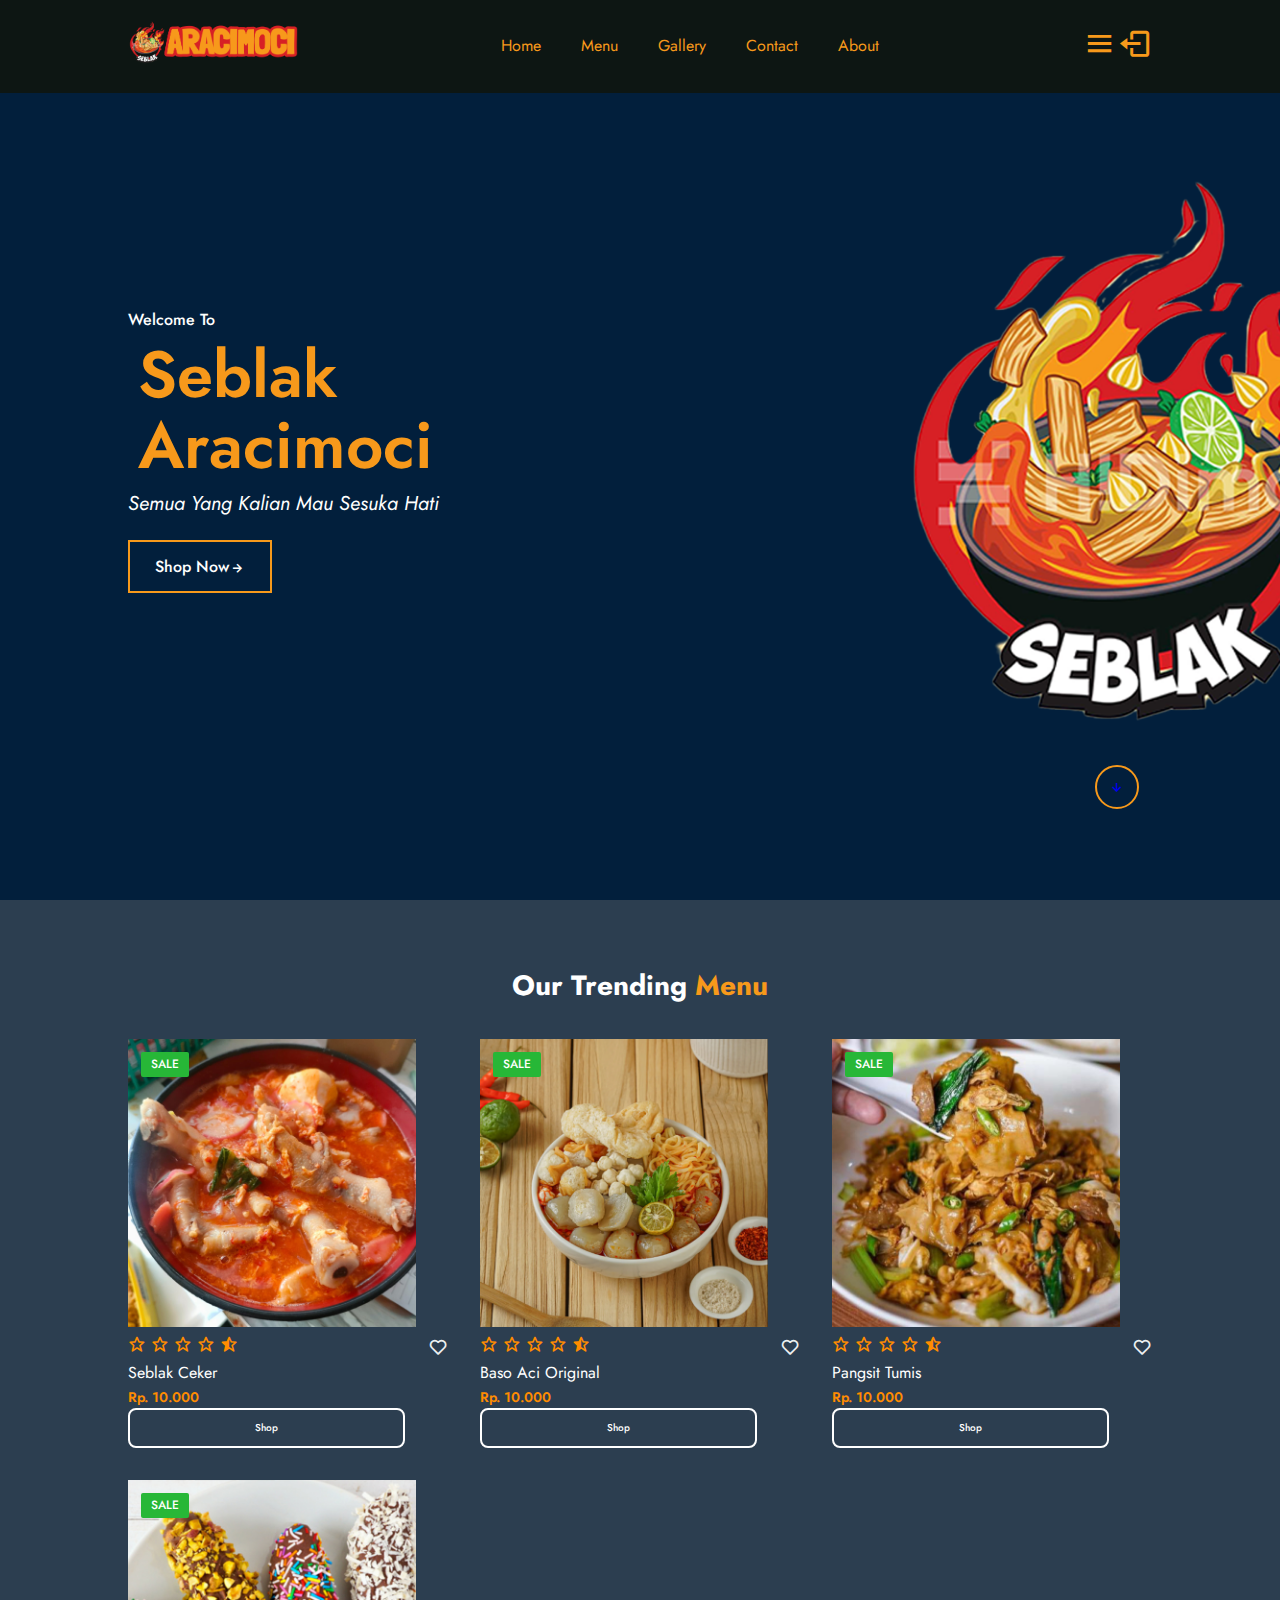
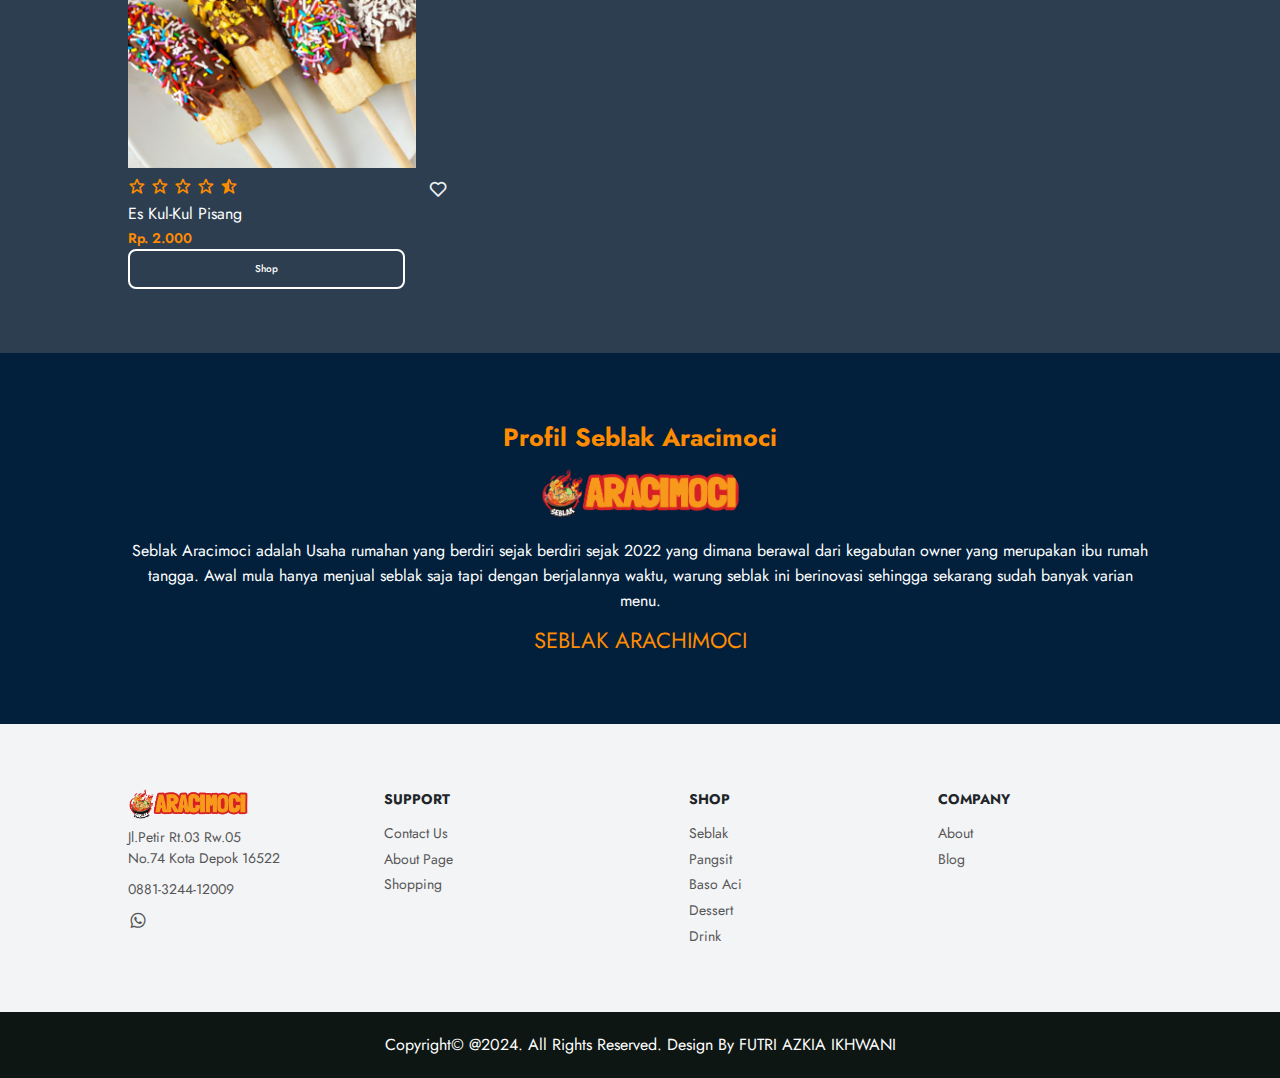
<file: index.html>
<!DOCTYPE html>
<html lang="en">
<head>
	<meta charset="utf-8">
	<meta http-equiv="X-UA-Compatible" content="IE=edge">
	<meta name="viewport" content="width=device-width, initial-scale=1.0">
	<title>Seblak Aracimoci</title>
  
	<link rel="stylesheet" href="style.css">

	<link rel="preconnect" href="https://fonts.googleapis.com">
	<link rel="preconnect" href="https://fonts.gstatic.com" crossorigin>
	<link href="https://fonts.googleapis.com/css2?family=Jost:wght@100;200;300;400;500;600;700&display=swap" rel="stylesheet">

	<link rel="stylesheet" href="https://cdnjs.cloudflare.com/ajax/libs/font-awesome/6.4.2/css/all.min.css" integrity="sha512-z3gLpd7yknf1YoNbCzqRKc4qyor8gaKU1qmn+CShxbuBusANI9QpRohGBreCFkKxLhei6S9CQXFEbbKuqLg0DA==" crossorigin="anonymous" referrerpolicy="no-referrer" />

	<link rel="stylesheet"
		href="https://unpkg.com/boxicons@latest/css/boxicons.min.css">
</head>
<body>

	<header>
		<a href="#" class="logo"><img src="image/LOGO-SEBLAK-1.png" alt=""></a>

		<ul class="navmenu">
      <li><a href="#">Home</a></li>
      <li><a href="produk.html">Menu</a></li>
      <li><a href="gallery.html">gallery</a></li>
      <li><a href="kontak.html">Contact</a></li>
      <li><a href="about.html">About</a></li>
    </ul>

		<ul>
		<div class="nav-icon">
		<li><div class="bx bx-menu" id="menu-icon"></div></li>
		<li><a href="login.html" class="bx bx-log-out" id="menu-icon"></a></li>
		</div>
		</ul>
	</header>

	<section class="main-home">
		<div class="main-text">
			<h5>Welcome to</h5>
			<h1>Seblak<br> Aracimoci</h1>
			<p>Semua Yang Kalian Mau Sesuka Hati</p>

			<a href="produk.html" class="main-btn"> Shop Now<i class='bx bx-right-arrow-alt' ></i></a>
		</div>

		<div class="down-arrow">
			<a href="#trending" class="down"><i class='bx bx-down-arrow-alt' ></i></a>
		</div>
	</section>

	<!--tranding-products-section-->
	<section class="tranding-product" id="trending">
		<div class="center-text">
			<h2>Our Trending <span>Menu</span></h2>
		</div>

		<div class="products">
      <div class="row">
        <img src="image/seblak ceker.jpg" alt="">
        <div class="product-text">
          <h5>Sale</h5>
        </div>
        <div class="heart-icon">
          <i class='bx bx-heart' ></i>
        </div>
        <div class="ratting">
          <i class='bx bx-star' ></i>
          <i class='bx bx-star' ></i>
          <i class='bx bx-star' ></i>
          <i class='bx bx-star' ></i>
          <i class='bx bxs-star-half' ></i>
        </div>
        <div class="price">
          <h4>Seblak Ceker</h4>
          <p>Rp. 10.000</p>
          <a href="https://wa.me/6281324412009/?text=SAYA MAU PESAN" class="main-btnnn"> Shop </a>
        </div>
      </div>

    <div class="products">
      <div class="row">
        <img src="image/Bakso Aci Original.png" alt="">
        <div class="product-text">
          <h5>Sale</h5>
        </div>
        <div class="heart-icon">
          <i class='bx bx-heart' ></i>
        </div>
        <div class="ratting">
          <i class='bx bx-star' ></i>
          <i class='bx bx-star' ></i>
          <i class='bx bx-star' ></i>
          <i class='bx bx-star' ></i>
          <i class='bx bxs-star-half' ></i>
        </div>

        <div class="price">
          <h4>Baso Aci Original</h4>
          <p>Rp. 10.000</p>
          <a href="https://wa.me/6281324412009/?text=SAYA MAU PESAN" class="main-btnnn"> Shop </a>
        </div>
      </div>
    </div>

    <div class="products">
      <div class="row">
        <img src="image/pangsit tumis.jpg" alt=" ">
        <div class="product-text">
          <h5>Sale</h5>
        </div>
        <div class="heart-icon">
          <i class='bx bx-heart' ></i>
        </div>
        <div class="ratting">
          <i class='bx bx-star' ></i>
          <i class='bx bx-star' ></i>
          <i class='bx bx-star' ></i>
          <i class='bx bx-star' ></i>
          <i class='bx bxs-star-half' ></i>
        </div>

        <div class="price">
          <h4>Pangsit Tumis</h4>
          <p>Rp. 10.000</p>
          <a href="https://wa.me/6281324412009/?text=SAYA MAU PESAN" class="main-btnnn"> Shop </a>
        </div>
      </div>
    </div>

    <div class="products">
      <div class="row">
        <img src="image/es kul-kul pisang.jpg" alt="">
        <div class="product-text">
          <h5>Sale</h5>
        </div>
        <div class="heart-icon">
          <i class='bx bx-heart' ></i>
        </div>
        <div class="ratting">
          <i class='bx bx-star' ></i>
          <i class='bx bx-star' ></i>
          <i class='bx bx-star' ></i>
          <i class='bx bx-star' ></i>
          <i class='bx bxs-star-half' ></i>
        </div>
        <div class="price">
          <h4>es kul-kul Pisang</h4>
          <p>Rp. 2.000</p>
          <a href="https://wa.me/6281324412009/?text=SAYA MAU PESAN" class="main-btnnn"> Shop </a>
        </div>
      </div>


	</section>

	<section class="client-reviews">
		<div class="reviews">
			<h3>Profil Seblak Aracimoci</h3>
			<img src="image/LOGO-SEBLAK-1.png" alt="">
			<p>Seblak Aracimoci adalah Usaha rumahan yang berdiri sejak berdiri sejak 2022 yang dimana berawal dari kegabutan owner yang merupakan 
        ibu rumah tangga. Awal mula hanya menjual seblak saja tapi dengan berjalannya waktu, warung seblak ini berinovasi sehingga sekarang 
        sudah banyak varian menu.</p>
			<h2>SEBLAK ARACHIMOCI</h2>
		</div>
	</section>

	<section class="contact">
		<div class="update-carts">
			<div class="first-info">
				<img src="image/LOGO-SEBLAK-1.png" alt="">

				<p>Jl.Petir Rt.03 Rw.05 <br>No.74 Kota Depok 16522</p>
				<p>0881-3244-12009</p>

				<div class="social-icon">
					<a href="https://wa.me/6281324412009/?text=SAYA MAU PESAN"><i class='bx bxl-whatsapp'></i></a>
				</div>
			</div>

			<div class="col-md-3">
				<h4>Support</h4>
				<a href="kontak.html">Contact us</a>
				<a href="about.html">About page</a>
				<a href="produk.html">Shopping</a>
			</div>

      <div class="col-md-3">
        <h4>Shop</h4>
            <a href="produk.html#seblak">Seblak</a>
          <a href="produk.html#pangsit">Pangsit</a>
          <a href="produk.html#baso">Baso Aci</a><br>
          <a href="produk.html#dessert">Dessert</a>
          <a href="produk.html#drink">Drink</a>
      </div>

			<div class="col-md-3">
				<h4>Company</h4>
				<a href="about.html">About</a><br>
				<a href="#">Blog</a>
			</div>
		</div>
	</section>
	<div class="end-text">
		<p>Copyright&copy; @2024. All Rights Reserved. Design By FUTRI AZKIA IKHWANI</p>
	</div>
	<script src="java.js"></script>
</body>
</html>
</file>
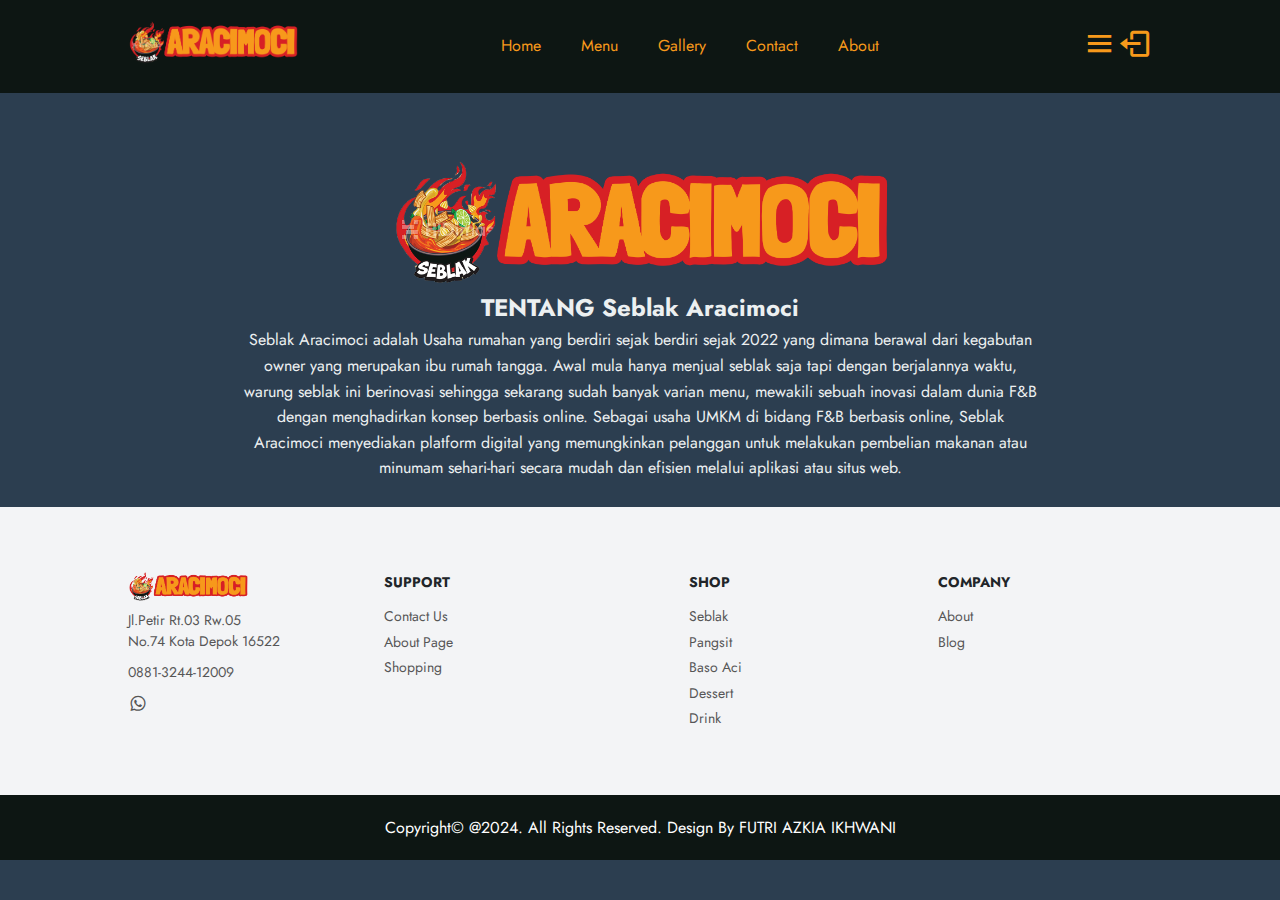
<file: about.html>
<!DOCTYPE html>
<html lang="en">
<head>
  <meta charset="utf-8">
  <meta http-equiv="X-UA-Compatible" content="IE=edge">
  <meta name="viewport" content="width=device-width, initial-scale=1.0">
  <title>Seblak Aracimoci</title>
  <link rel="stylesheet" href="style.css">

  <link rel="preconnect" href="https://fonts.googleapis.com">
  <link rel="preconnect" href="https://fonts.gstatic.com" crossorigin>
  <link href="https://fonts.googleapis.com/css2?family=Jost:wght@100;200;300;400;500;600;700&display=swap" rel="stylesheet">

  <link rel="stylesheet" href="https://cdnjs.cloudflare.com/ajax/libs/font-awesome/6.4.2/css/all.min.css" integrity="sha512-z3gLpd7yknf1YoNbCzqRKc4qyor8gaKU1qmn+CShxbuBusANI9QpRohGBreCFkKxLhei6S9CQXFEbbKuqLg0DA==" crossorigin="anonymous" referrerpolicy="no-referrer" />

  <link rel="stylesheet"
    href="https://unpkg.com/boxicons@latest/css/boxicons.min.css">
</head>
<body>

  <header>
    <a href="#" class="logo"><img src="image/LOGO-SEBLAK-1.png" alt=""></a>

    <ul class="navmenu">
      <li><a href="index.html">Home</a></li>
      <li><a href="produk.html">Menu</a></li>
      <li><a href="gallery.html">gallery</a></li>
      <li><a href="kontak.html">Contact</a></li>
      <li><a href="about.html">About</a></li>
    </ul>
    
    <ul>
      <div class="nav-icon">
        <li><div class="bx bx-menu" id="menu-icon"></div></li>
        <li><a href="login.html" class="bx bx-log-out" id="menu-icon"></a></li>
      </div>
    </ul>

  </header>
  <br><br><br>
  <div class="cms-row">
    <div class="cms-full mbxl" style="margin-top: 40px; text-align: center;">
        <img src="image/LOGO-SEBLAK-1.png" alt="" width="500px" align ="center">
    </div>
  </div>
  
  <div mbxl style="text-align: center; width: 800px; margin: auto;">
    <h2>TENTANG Seblak Aracimoci</h2>
    <p>
      Seblak Aracimoci adalah Usaha rumahan yang berdiri sejak berdiri sejak 2022 yang dimana berawal dari kegabutan owner yang merupakan
      ibu rumah tangga. Awal mula hanya menjual seblak saja tapi dengan berjalannya waktu, warung seblak ini berinovasi sehingga sekarang 
      sudah banyak varian menu, mewakili sebuah inovasi dalam dunia F&B dengan menghadirkan konsep berbasis online. Sebagai usaha UMKM di bidang
      F&B berbasis online, Seblak Aracimoci menyediakan platform digital yang memungkinkan pelanggan untuk melakukan pembelian makanan atau minumam
      sehari-hari secara mudah dan efisien melalui aplikasi atau situs web.
    </p>
    <br>
  </div>
<section class="contact">
    <div class="update-carts">
      <div class="first-info">
        <img src="image/LOGO-SEBLAK-1.png" alt="">

        <p>Jl.Petir Rt.03 Rw.05 <br>No.74 Kota Depok 16522</p>
				<p>0881-3244-12009</p>

        <div class="social-icon">
          <a href="https://wa.me/6281324412009/?text=SAYA MAU PESAN"><i class='bx bxl-whatsapp'></i></a>
        </div>
      </div>

      <div class="col-md-3">
        <h4>Support</h4>
        <a href="kontak.html">Contact us</a>
        <a href="about.html">About page</a>
        <a href="produk.html">Shopping</a>
      </div>

      <div class="col-md-3">
        <h4>Shop</h4>
            <a href="produk.html#seblak">Seblak</a>
          <a href="produk.html#pangsit">Pangsit</a>
          <a href="produk.html#baso">Baso Aci</a><br>
          <a href="produk.html#dessert">Dessert</a>
          <a href="produk.html#drink">Drink</a>
      </div>

      <div class="col-md-3">
        <h4>Company</h4>
        <a href="about.html">About</a><br>
        <a href="#">Blog</a>
      </div>
    </div>
  </section>
<div class="end-text">
    <p>Copyright&copy; @2024. All Rights Reserved. Design By FUTRI AZKIA IKHWANI</p>
</div>
<script src="java.js"></script>
</body>
</html>
</file>
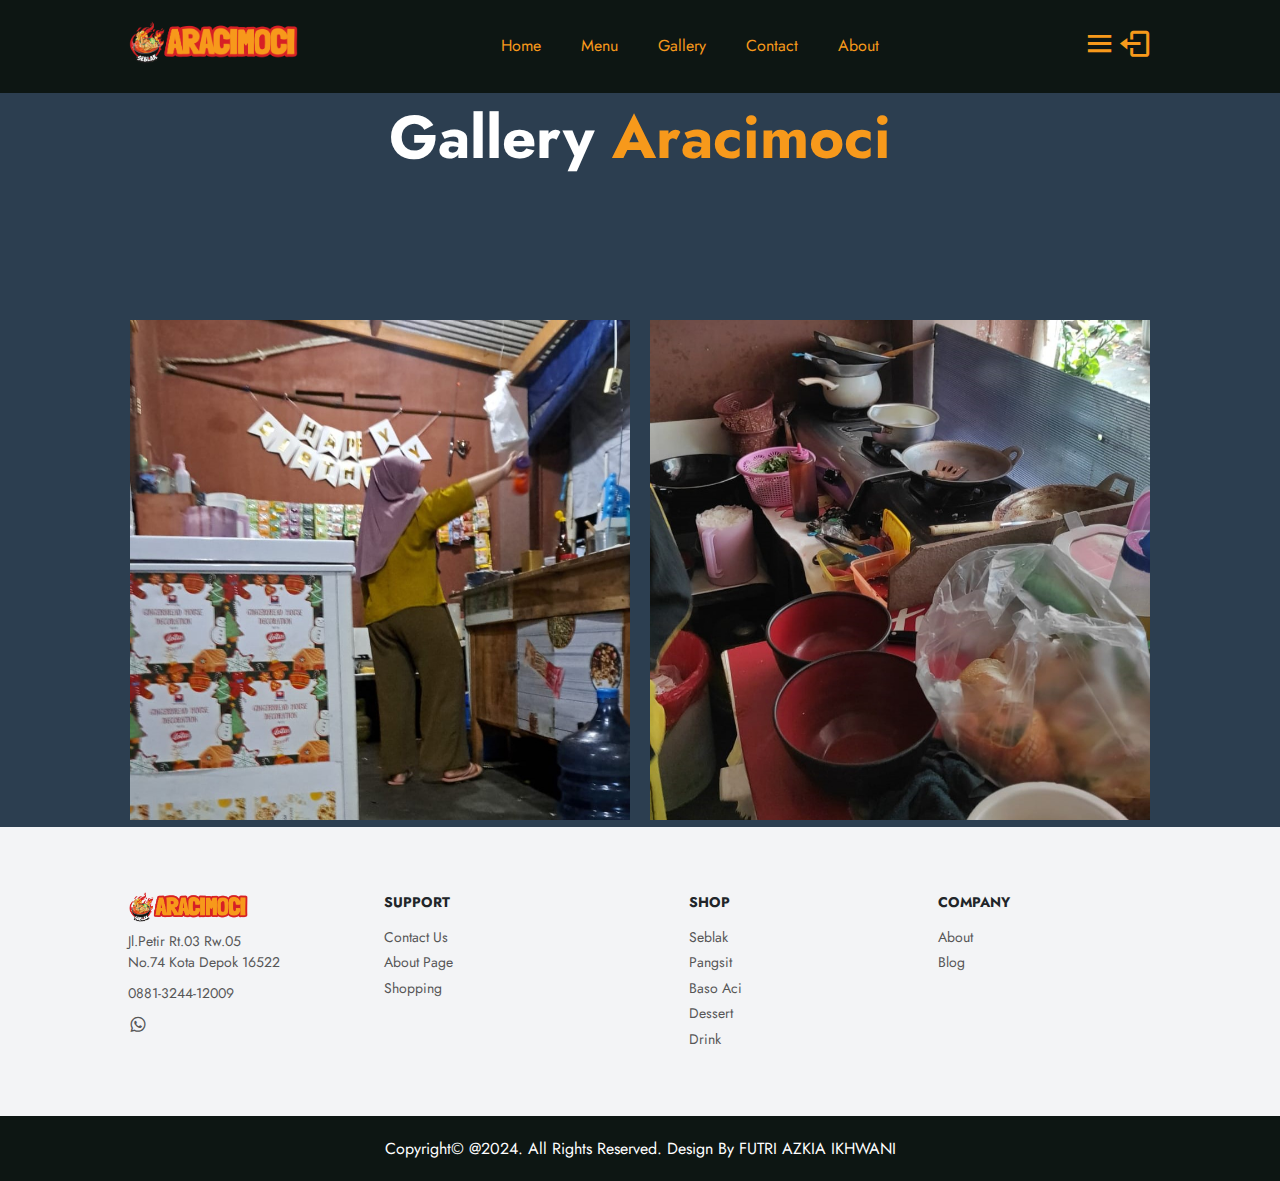
<file: gallery.html>
<!DOCTYPE html>
<html lang="en">
<head>
  <meta charset="utf-8">
  <meta http-equiv="X-UA-Compatible" content="IE=edge">
  <meta name="viewport" content="width=device-width, initial-scale=1.0">
  <title>Seblak Aracimoci</title>
  <link rel="stylesheet" href="style.css">

  <link rel="preconnect" href="https://fonts.googleapis.com">
  <link rel="preconnect" href="https://fonts.gstatic.com" crossorigin>
  <link href="https://fonts.googleapis.com/css2?family=Jost:wght@100;200;300;400;500;600;700&display=swap" rel="stylesheet">

  <link rel="stylesheet" href="https://cdnjs.cloudflare.com/ajax/libs/font-awesome/6.4.2/css/all.min.css" integrity="sha512-z3gLpd7yknf1YoNbCzqRKc4qyor8gaKU1qmn+CShxbuBusANI9QpRohGBreCFkKxLhei6S9CQXFEbbKuqLg0DA==" crossorigin="anonymous" referrerpolicy="no-referrer" />

  <link rel="stylesheet"
    href="https://unpkg.com/boxicons@latest/css/boxicons.min.css">
</head>
<body>

  <header>
    <a href="#" class="logo"><img src="image/LOGO-SEBLAK-1.png" alt=""></a>

    <ul class="navmenu">
      <li><a href="index.html">Home</a></li>
      <li><a href="produk.html">Menu</a></li>
      <li><a href="gallery.html">gallery</a></li>
      <li><a href="kontak.html">Contact</a></li>
      <li><a href="about.html">About</a></li>
    </ul>
    
    <ul>
      <div class="nav-icon">
        <li><div class="bx bx-menu" id="menu-icon"></div></li>
        <li><a href="login.html" class="bx bx-log-out" id="menu-icon"></a></li>
      </div>
    </ul>

  </header>
  <section class="tranding-product" id="seblak">
    <div class="center-text">
      <br>
      <h1>Gallery <span>Aracimoci</span></h1>
    </div>
  </section>
  <div class="cms-row" style="display: flex; justify-content: center; gap: 20px; margin-top: 40px;">
    <div>
      <img src="image/galery1.jpg" alt="Gallery 1" width="500px">
    </div>
    <div>
      <img src="image/galery2.jpg" alt="Gallery 2" width="500px">
    </div>
  </div>  

<section class="contact">
    <div class="update-carts">
      <div class="first-info">
        <img src="image/LOGO-SEBLAK-1.png" alt="">

        <p>Jl.Petir Rt.03 Rw.05 <br>No.74 Kota Depok 16522</p>
				<p>0881-3244-12009</p>

        <div class="social-icon">
          <a href="https://wa.me/6281324412009/?text=SAYA MAU PESAN"><i class='bx bxl-whatsapp'></i></a>
        </div>
      </div>

      <div class="col-md-3">
        <h4>Support</h4>
        <a href="kontak.html">Contact us</a>
        <a href="about.html">About page</a>
        <a href="produk.html">Shopping</a>
      </div>

      <div class="col-md-3">
        <h4>Shop</h4>
            <a href="produk.html#seblak">Seblak</a>
          <a href="produk.html#pangsit">Pangsit</a>
          <a href="produk.html#baso">Baso Aci</a><br>
          <a href="produk.html#dessert">Dessert</a>
          <a href="produk.html#drink">Drink</a>
      </div>

      <div class="col-md-3">
        <h4>Company</h4>
        <a href="about.html">About</a><br>
        <a href="#">Blog</a>
      </div>
    </div>
  </section>
<div class="end-text">
    <p>Copyright&copy; @2024. All Rights Reserved. Design By FUTRI AZKIA IKHWANI</p>
</div>
<script src="java.js"></script>
</body>
</html>
</file>
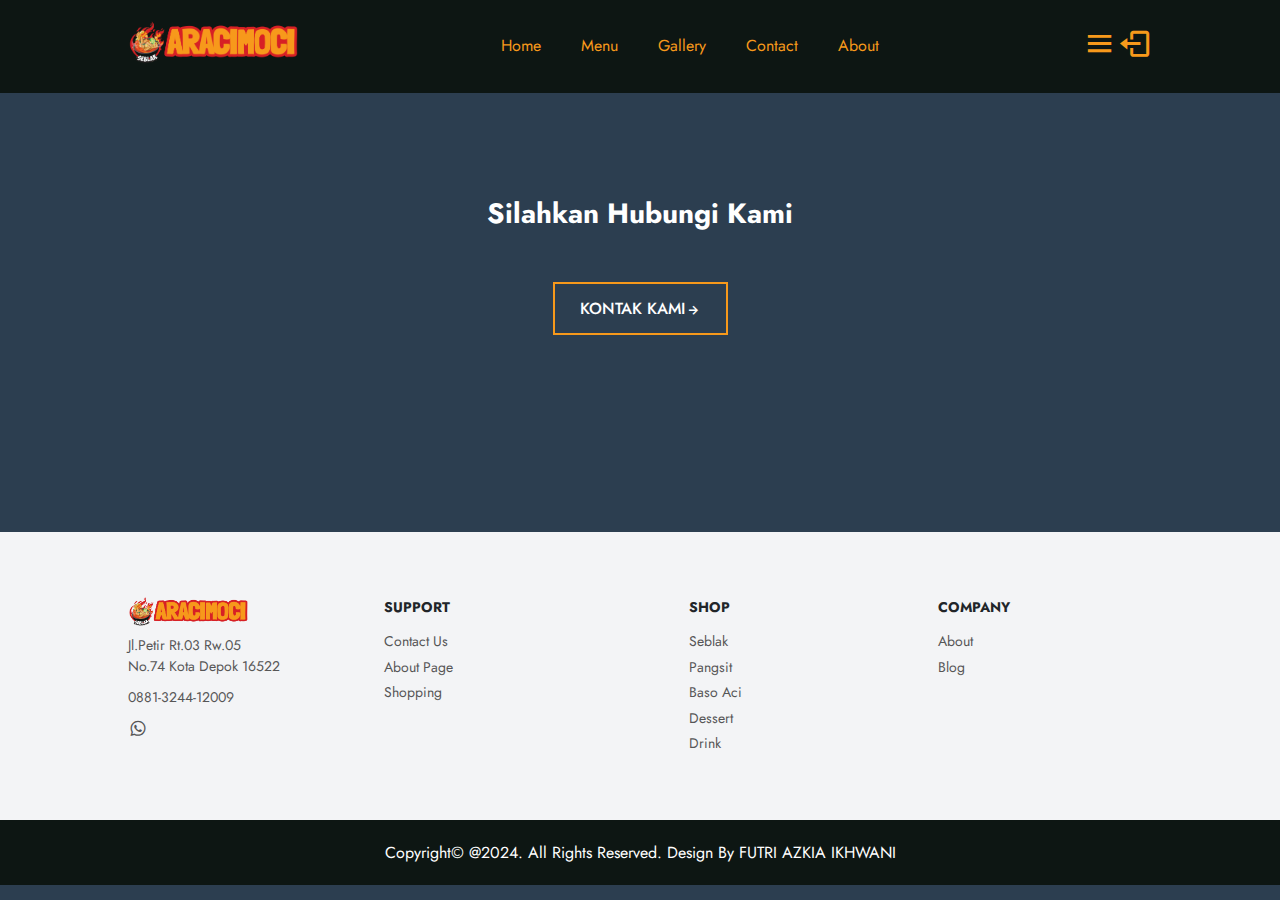
<file: kontak.html>
<!DOCTYPE html>
<html lang="en">
<head>
  <meta charset="utf-8">
  <meta http-equiv="X-UA-Compatible" content="IE=edge">
  <meta name="viewport" content="width=device-width, initial-scale=1.0">
  <title>Seblak Aracimoci</title>
  <link rel="stylesheet" href="style.css">

  <link rel="preconnect" href="https://fonts.googleapis.com">
  <link rel="preconnect" href="https://fonts.gstatic.com" crossorigin>
  <link href="https://fonts.googleapis.com/css2?family=Jost:wght@100;200;300;400;500;600;700&display=swap" rel="stylesheet">

  <link rel="stylesheet" href="https://cdnjs.cloudflare.com/ajax/libs/font-awesome/6.4.2/css/all.min.css" integrity="sha512-z3gLpd7yknf1YoNbCzqRKc4qyor8gaKU1qmn+CShxbuBusANI9QpRohGBreCFkKxLhei6S9CQXFEbbKuqLg0DA==" crossorigin="anonymous" referrerpolicy="no-referrer" />

  <link rel="stylesheet"
    href="https://unpkg.com/boxicons@latest/css/boxicons.min.css">
</head>
<body>

  <header>
    <a href="#" class="logo"><img src="image/LOGO-SEBLAK-1.png" alt=""></a>

    <ul class="navmenu">
      <li><a href="index.html">Home</a></li>
      <li><a href="produk.html">Menu</a></li>
      <li><a href="gallery.html">gallery</a></li>
      <li><a href="kontak.html">Contact</a></li>
      <li><a href="about.html">About</a></li>
    </ul>

    <ul>
      <div class="nav-icon">
        <li><div class="bx bx-menu" id="menu-icon"></div></li>
        <li><a href="login.html" class="bx bx-log-out" id="menu-icon"></a></li>
      </div>
    </ul>

  </header>
  <section class="tranding-product" id="trending">
    <div class="center-text">
      <br><br><br><br><br>
      <h2>Silahkan Hubungi Kami <br><br><a href="https://wa.me/6281324412009/?text=SAYA MAU PESAN" class="main-btn" style="text-align: justify;"> KONTAK KAMI<i class='bx bx-right-arrow-alt' ></i></a></h2>
    </div>
  </section>
  <br><br><br><br>
<section class="contact">
    <div class="update-carts">
      <div class="first-info">
        <img src="image/LOGO-SEBLAK-1.png" alt="">

        <p>Jl.Petir Rt.03 Rw.05 <br>No.74 Kota Depok 16522</p>
				<p>0881-3244-12009</p>

        <div class="social-icon">
          <a href="https://wa.me/6281324412009/?text=SAYA MAU PESAN"><i class='bx bxl-whatsapp'></i></a>
        </div>
      </div>

      <div class="col-md-3">
        <h4>Support</h4>
        <a href="kontak.html">Contact us</a>
        <a href="about.html">About page</a>
        <a href="produk.html">Shopping</a>
      </div>

      <div class="col-md-3">
        <h4>Shop</h4>
            <a href="produk.html#seblak">Seblak</a>
          <a href="produk.html#pangsit">Pangsit</a>
          <a href="produk.html#baso">Baso Aci</a><br>
          <a href="produk.html#dessert">Dessert</a>
          <a href="produk.html#drink">Drink</a>
      </div>

      <div class="col-md-3">
        <h4>Company</h4>
        <a href="about.html">About</a><br>
        <a href="#">Blog</a>
      </div>
    </div>
  </section>
  <div class="end-text">
    <p>Copyright&copy; @2024. All Rights Reserved. Design By FUTRI AZKIA IKHWANI</p>
  </div>
  <script src="java.js"></script>
</body>
</html>
</file>
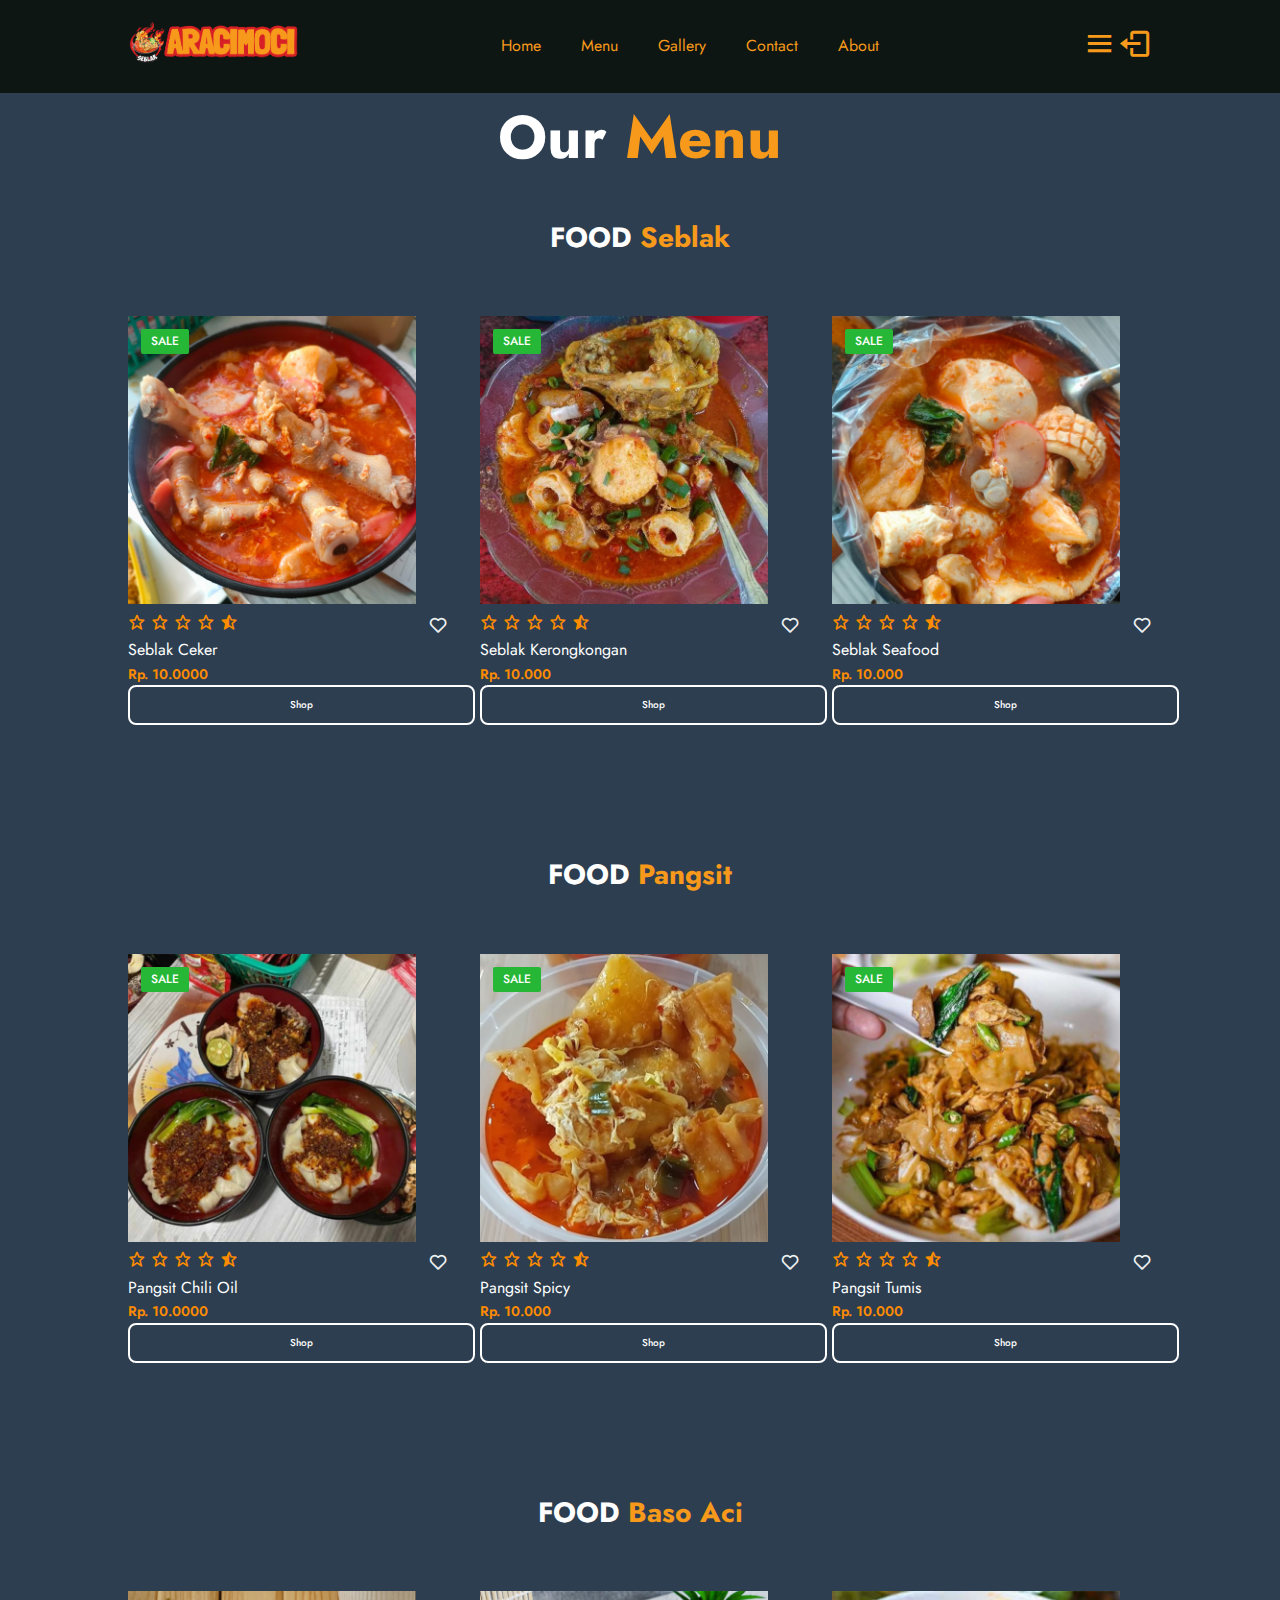
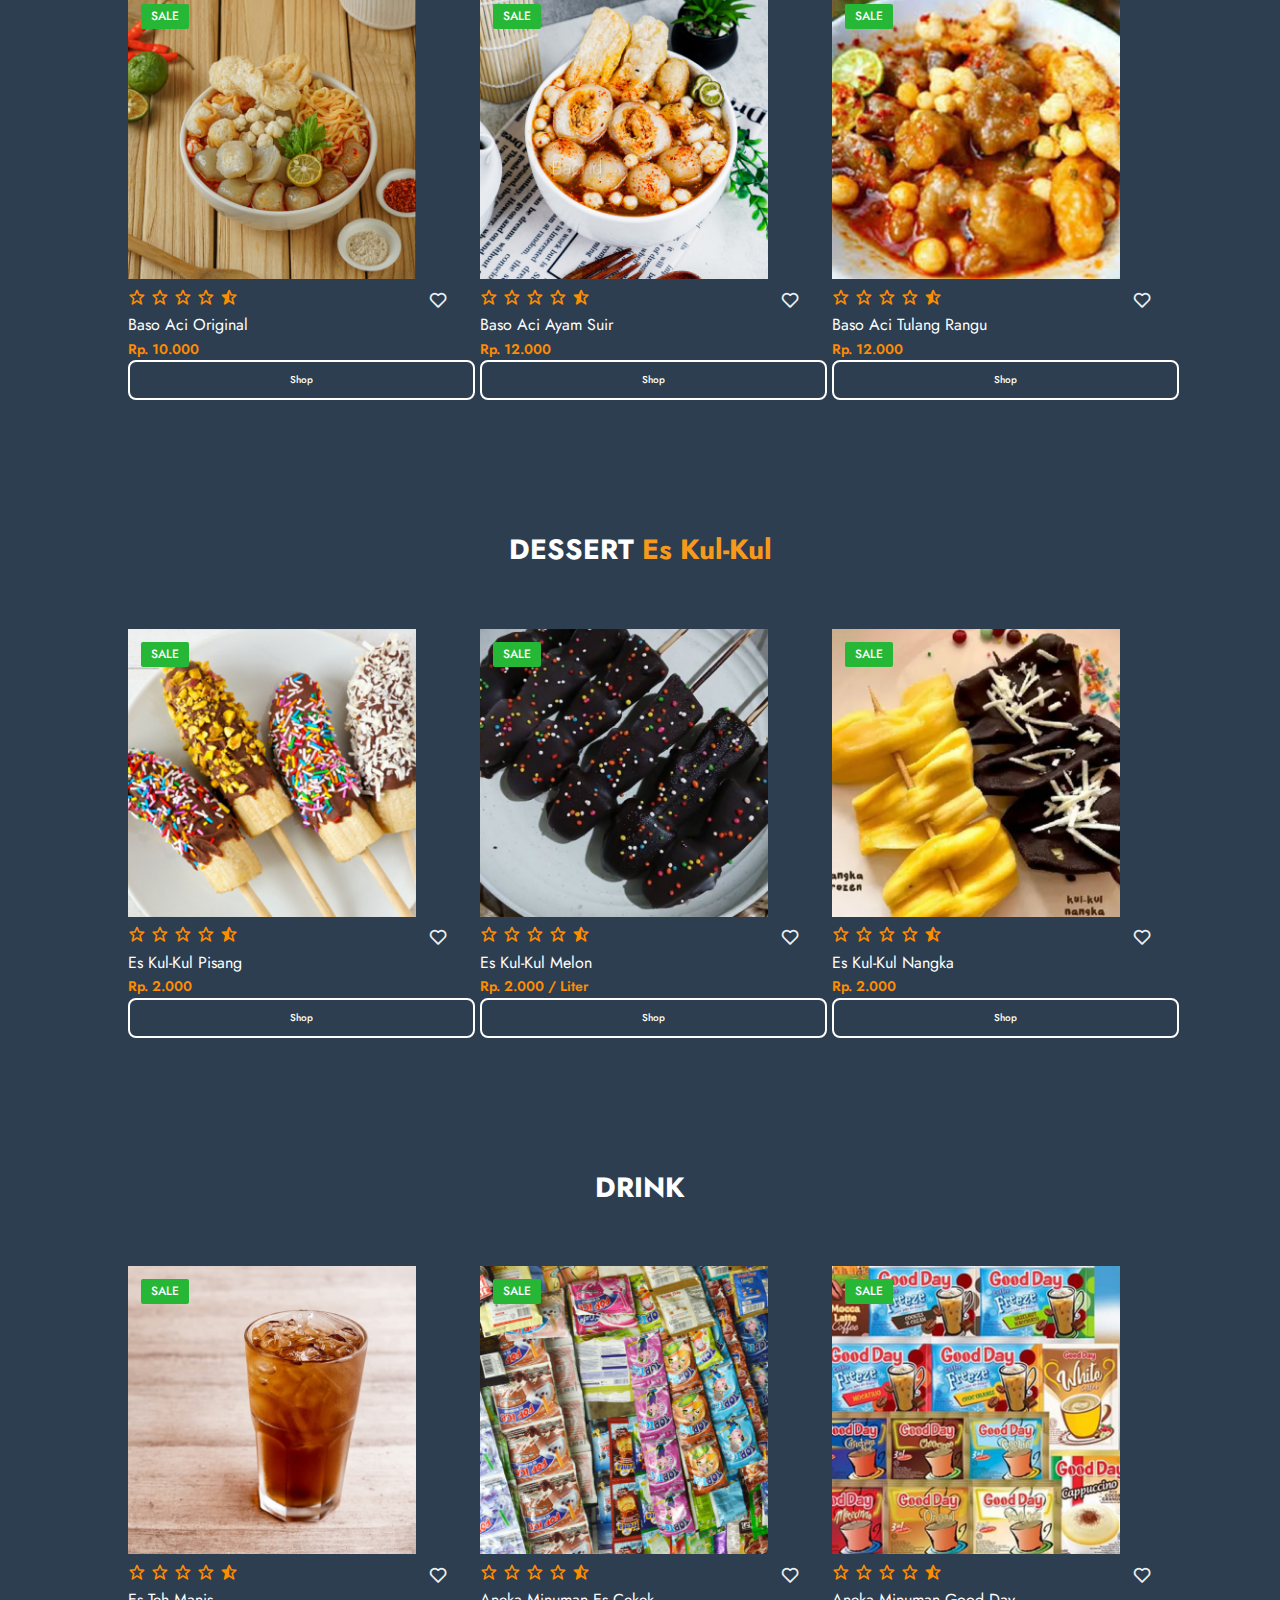
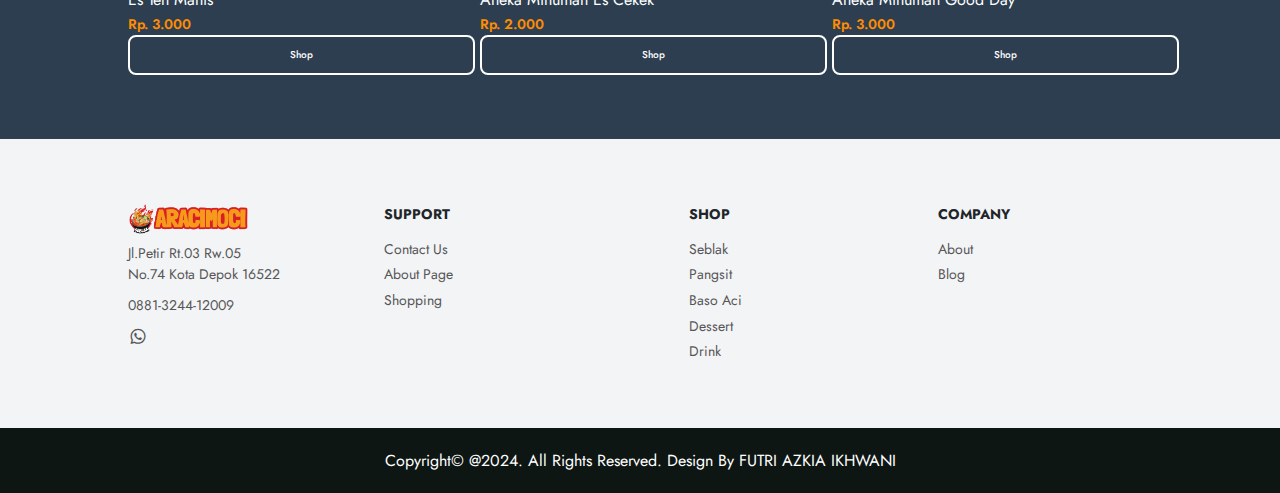
<file: produk.html>
<!DOCTYPE html>
<html lang="en">
<head>
	<meta charset="utf-8">
	<meta http-equiv="X-UA-Compatible" content="IE=edge">
	<meta name="viewport" content="width=device-width, initial-scale=1.0">
	<title>Seblak Aracimoci</title>
  
	<link rel="stylesheet" href="style.css">

	<link rel="preconnect" href="https://fonts.googleapis.com">
	<link rel="preconnect" href="https://fonts.gstatic.com" crossorigin>
	<link href="https://fonts.googleapis.com/css2?family=Jost:wght@100;200;300;400;500;600;700&display=swap" rel="stylesheet">

	<link rel="stylesheet" href="https://cdnjs.cloudflare.com/ajax/libs/font-awesome/6.4.2/css/all.min.css" integrity="sha512-z3gLpd7yknf1YoNbCzqRKc4qyor8gaKU1qmn+CShxbuBusANI9QpRohGBreCFkKxLhei6S9CQXFEbbKuqLg0DA==" crossorigin="anonymous" referrerpolicy="no-referrer" />

	<link rel="stylesheet"
		href="https://unpkg.com/boxicons@latest/css/boxicons.min.css">
</head>
<body>

	<header>
		<a href="#" class="logo"><img src="image/LOGO-SEBLAK-1.png" alt=""></a>

		<ul class="navmenu">
      <li><a href="index.html">Home</a></li>
      <li><a href="produk.html">Menu</a></li>
      <li><a href="gallery.html">gallery</a></li>
      <li><a href="kontak.html">Contact</a></li>
      <li><a href="about.html">About</a></li>
    </ul>

		<ul>
		<div class="nav-icon">
		<li><div class="bx bx-menu" id="menu-icon"></div></li>
		<li><a href="login.html" class="bx bx-log-out" id="menu-icon"></a></li>
		</div>
		</ul>
	</header>

  <section class="tranding-product" id="seblak">
    <div class="center-text">
      <br>
      <h1>Our <span>Menu</span></h1>
      <h2>FOOD <span>Seblak</span></h2><br>
    </div>

    <div class="products">
      <div class="row">
        <img src="image/seblak ceker.jpg" alt="">
        <div class="product-text">
          <h5>Sale</h5>
        </div>
        <div class="heart-icon">
          <i class='bx bx-heart' ></i>
        </div>
        <div class="ratting">
          <i class='bx bx-star' ></i>
          <i class='bx bx-star' ></i>
          <i class='bx bx-star' ></i>
          <i class='bx bx-star' ></i>
          <i class='bx bxs-star-half' ></i>
        </div>
        <div class="price">
          <h4>Seblak Ceker</h4>
          <p>Rp. 10.0000</p>
          <a href="https://wa.me/6281324412009/?text=SAYA MAU PESAN" class="main-btnn"> Shop </a>
        </div>
      </div>

    <div class="products">
      <div class="row">
        <img src="image/seblak kerongkongan.jpg" alt="">
        <div class="product-text">
          <h5>Sale</h5>
        </div>
        <div class="heart-icon">
          <i class='bx bx-heart' ></i>
        </div>
        <div class="ratting">
          <i class='bx bx-star' ></i>
          <i class='bx bx-star' ></i>
          <i class='bx bx-star' ></i>
          <i class='bx bx-star' ></i>
          <i class='bx bxs-star-half' ></i>
        </div>

        <div class="price">
          <h4>Seblak Kerongkongan</h4>
          <p>Rp. 10.000</p>
          <a href="https://wa.me/6281324412009/?text=SAYA MAU PESAN" class="main-btnn"> Shop </a>
        </div>
      </div>
    </div>

    <div class="products">
      <div class="row">
        <img src="image/seblak seafood.jpg" alt=" ">
        <div class="product-text">
          <h5>Sale</h5>
        </div>
        <div class="heart-icon">
          <i class='bx bx-heart' ></i>
        </div>
        <div class="ratting">
          <i class='bx bx-star' ></i>
          <i class='bx bx-star' ></i>
          <i class='bx bx-star' ></i>
          <i class='bx bx-star' ></i>
          <i class='bx bxs-star-half' ></i>
        </div>

        <div class="price">
          <h4>Seblak Seafood</h4>
          <p>Rp. 10.000</p>
          <a href="https://wa.me/6281324412009/?text=SAYA MAU PESAN" class="main-btnn"> Shop </a>
        </div>
      </div>
    </div>
  </section>

  <section class="tranding-product" id="pangsit">
    <div class="center-text">
    <h2>FOOD <span>Pangsit</span></h2><br>
    <div class="products">
      <div class="row">
        <img src="image/pangsit chili oil.jpg" alt="">
        <div class="product-text">
          <h5>Sale</h5>
        </div>
        <div class="heart-icon">
          <i class='bx bx-heart' ></i>
        </div>
        <div class="ratting">
          <i class='bx bx-star' ></i>
          <i class='bx bx-star' ></i>
          <i class='bx bx-star' ></i>
          <i class='bx bx-star' ></i>
          <i class='bx bxs-star-half' ></i>
        </div>
        <div class="price">
          <h4>Pangsit Chili Oil</h4>
          <p>Rp. 10.0000</p>
          <a href="https://wa.me/6281324412009/?text=SAYA MAU PESAN" class="main-btnn"> Shop </a>
        </div>
      </div>

    <div class="products">
      <div class="row">
        <img src="image/Pangsit spicy.jpg" alt="">
        <div class="product-text">
          <h5>Sale</h5>
        </div>
        <div class="heart-icon">
          <i class='bx bx-heart' ></i>
        </div>
        <div class="ratting">
          <i class='bx bx-star' ></i>
          <i class='bx bx-star' ></i>
          <i class='bx bx-star' ></i>
          <i class='bx bx-star' ></i>
          <i class='bx bxs-star-half' ></i>
        </div>

        <div class="price">
          <h4>Pangsit Spicy</h4>
          <p>Rp. 10.000</p>
          <a href="https://wa.me/6281324412009/?text=SAYA MAU PESAN" class="main-btnn"> Shop </a>
        </div>
      </div>
    </div>

    <div class="products">
      <div class="row">
        <img src="image/pangsit tumis.jpg" alt=" ">
        <div class="product-text">
          <h5>Sale</h5>
        </div>
        <div class="heart-icon">
          <i class='bx bx-heart' ></i>
        </div>
        <div class="ratting">
          <i class='bx bx-star' ></i>
          <i class='bx bx-star' ></i>
          <i class='bx bx-star' ></i>
          <i class='bx bx-star' ></i>
          <i class='bx bxs-star-half' ></i>
        </div>

        <div class="price">
          <h4>Pangsit Tumis</h4>
          <p>Rp. 10.000</p>
          <a href="https://wa.me/6281324412009/?text=SAYA MAU PESAN" class="main-btnn"> Shop </a>
        </div>
      </div>
    </div>
  </section>

  <section class="tranding-product" id="baso">
    <div class="center-text">
    <h2>FOOD <span>Baso Aci</span></h2><br>
    <div class="products">
      <div class="row">
        <img src="image/Bakso Aci Original.png" alt="">
        <div class="product-text">
          <h5>Sale</h5>
        </div>
        <div class="heart-icon">
          <i class='bx bx-heart' ></i>
        </div>
        <div class="ratting">
          <i class='bx bx-star' ></i>
          <i class='bx bx-star' ></i>
          <i class='bx bx-star' ></i>
          <i class='bx bx-star' ></i>
          <i class='bx bxs-star-half' ></i>
        </div>
        <div class="price">
          <h4>Baso Aci Original</h4>
          <p>Rp. 10.000</p>
          <a href="https://wa.me/6281324412009/?text=SAYA MAU PESAN" class="main-btnn"> Shop </a>
        </div>
      </div>

    <div class="products">
      <div class="row">
        <img src="image/Bakso-Aci-Ayam-Suir.jpg" alt="">
        <div class="product-text">
          <h5>Sale</h5>
        </div>
        <div class="heart-icon">
          <i class='bx bx-heart' ></i>
        </div>
        <div class="ratting">
          <i class='bx bx-star' ></i>
          <i class='bx bx-star' ></i>
          <i class='bx bx-star' ></i>
          <i class='bx bx-star' ></i>
          <i class='bx bxs-star-half' ></i>
        </div>

        <div class="price">
          <h4>Baso Aci Ayam Suir</h4>
          <p>Rp. 12.000</p>
          <a href="https://wa.me/6281324412009/?text=SAYA MAU PESAN" class="main-btnn"> Shop </a>
        </div>
      </div>
    </div>

    <div class="products">
      <div class="row">
        <img src="image/baksi-aci-tulang-rang.jpg" alt=" ">
        <div class="product-text">
          <h5>Sale</h5>
        </div>
        <div class="heart-icon">
          <i class='bx bx-heart' ></i>
        </div>
        <div class="ratting">
          <i class='bx bx-star' ></i>
          <i class='bx bx-star' ></i>
          <i class='bx bx-star' ></i>
          <i class='bx bx-star' ></i>
          <i class='bx bxs-star-half' ></i>
        </div>

        <div class="price">
          <h4>Baso Aci Tulang Rangu</h4>
          <p>Rp. 12.000</p>
          <a href="https://wa.me/6281324412009/?text=SAYA MAU PESAN" class="main-btnn"> Shop </a>
        </div>
      </div>
    </div>
  </section>

  <section class="tranding-product" id="dessert">
    <div class="center-text">
    <h2>DESSERT <span>Es Kul-Kul</span></h2><br>
    <div class="products">
      <div class="row">
        <img src="image/es kul-kul pisang.jpg" alt="">
        <div class="product-text">
          <h5>Sale</h5>
        </div>
        <div class="heart-icon">
          <i class='bx bx-heart' ></i>
        </div>
        <div class="ratting">
          <i class='bx bx-star' ></i>
          <i class='bx bx-star' ></i>
          <i class='bx bx-star' ></i>
          <i class='bx bx-star' ></i>
          <i class='bx bxs-star-half' ></i>
        </div>
        <div class="price">
          <h4>Es Kul-Kul Pisang</h4>
          <p>Rp. 2.000</p>
          <a href="https://wa.me/6281324412009/?text=SAYA MAU PESAN" class="main-btnn"> Shop </a>
        </div>
      </div>

    <div class="products">
      <div class="row">
        <img src="image/Es kul-kul Melon.jpg" alt="">
        <div class="product-text">
          <h5>Sale</h5>
        </div>
        <div class="heart-icon">
          <i class='bx bx-heart' ></i>
        </div>
        <div class="ratting">
          <i class='bx bx-star' ></i>
          <i class='bx bx-star' ></i>
          <i class='bx bx-star' ></i>
          <i class='bx bx-star' ></i>
          <i class='bx bxs-star-half' ></i>
        </div>

        <div class="price">
          <h4>Es Kul-Kul Melon</h4>
          <p>Rp. 2.000 / Liter</p>
          <a href="https://wa.me/6281324412009/?text=SAYA MAU PESAN" class="main-btnn"> Shop </a>
        </div>
      </div>
    </div>

    <div class="products">
      <div class="row">
        <img src="image/Es kul-kul nangka.jpg" alt=" ">
        <div class="product-text">
          <h5>Sale</h5>
        </div>
        <div class="heart-icon">
          <i class='bx bx-heart' ></i>
        </div>
        <div class="ratting">
          <i class='bx bx-star' ></i>
          <i class='bx bx-star' ></i>
          <i class='bx bx-star' ></i>
          <i class='bx bx-star' ></i>
          <i class='bx bxs-star-half' ></i>
        </div>

        <div class="price">
          <h4>Es Kul-Kul Nangka</h4>
          <p>Rp. 2.000</p>
          <a href="https://wa.me/6281324412009/?text=SAYA MAU PESAN" class="main-btnn"> Shop </a>
        </div>
      </div>
    </div>
  </section>

  <section class="tranding-product" id="drink">
    <div class="center-text">
    <h2>DRINK</h2><br>
    <div class="products">
      <div class="row">
        <img src="image/es teh manis.jpg" alt="">
        <div class="product-text">
          <h5>Sale</h5>
        </div>
        <div class="heart-icon">
          <i class='bx bx-heart' ></i>
        </div>
        <div class="ratting">
          <i class='bx bx-star' ></i>
          <i class='bx bx-star' ></i>
          <i class='bx bx-star' ></i>
          <i class='bx bx-star' ></i>
          <i class='bx bxs-star-half' ></i>
        </div>
        <div class="price">
          <h4>Es Teh Manis</h4>
          <p>Rp. 3.000</p>
          <a href="https://wa.me/6281324412009/?text=SAYA MAU PESAN" class="main-btnn"> Shop </a>
        </div>
      </div>

    <div class="products">
      <div class="row">
        <img src="image/aneka minuman es cekek.png" alt="">
        <div class="product-text">
          <h5>Sale</h5>
        </div>
        <div class="heart-icon">
          <i class='bx bx-heart' ></i>
        </div>
        <div class="ratting">
          <i class='bx bx-star' ></i>
          <i class='bx bx-star' ></i>
          <i class='bx bx-star' ></i>
          <i class='bx bx-star' ></i>
          <i class='bx bxs-star-half' ></i>
        </div>

        <div class="price">
          <h4>Aneka Minuman Es Cekek</h4>
          <p>Rp. 2.000</p>
          <a href="https://wa.me/6281324412009/?text=SAYA MAU PESAN" class="main-btnn"> Shop </a>
        </div>
      </div>
    </div>

    <div class="products">
      <div class="row">
        <img src="image/aneka goodday.png" alt=" ">
        <div class="product-text">
          <h5>Sale</h5>
        </div>
        <div class="heart-icon">
          <i class='bx bx-heart' ></i>
        </div>
        <div class="ratting">
          <i class='bx bx-star' ></i>
          <i class='bx bx-star' ></i>
          <i class='bx bx-star' ></i>
          <i class='bx bx-star' ></i>
          <i class='bx bxs-star-half' ></i>
        </div>

        <div class="price">
          <h4>Aneka Minuman Good Day</h4>
          <p>Rp. 3.000</p>
          <a href="https://wa.me/6281324412009/?text=SAYA MAU PESAN" class="main-btnn"> Shop </a>
        </div>
      </div>
    </div>
  </section>

<section class="contact">
    <div class="update-carts">
      <div class="first-info">
        <img src="image/LOGO-SEBLAK-1.png" alt="">

        <p>Jl.Petir Rt.03 Rw.05 <br>No.74 Kota Depok 16522</p>
				<p>0881-3244-12009</p>

        <div class="social-icon">
					<a href="https://wa.me/6281324412009/?text=SAYA MAU PESAN"><i class='bx bxl-whatsapp'></i></a>
				</div>
      </div>

      <div class="col-md-3">
        <h4>Support</h4>
        <a href="kontak.html">Contact us</a>
        <a href="about.html">About page</a>
        <a href="produk.html">Shopping</a>
      </div>

      <div class="col-md-3">
        <h4>Shop</h4>
            <a href="produk.html#seblak">Seblak</a>
          <a href="produk.html#pangsit">Pangsit</a>
          <a href="produk.html#baso">Baso Aci</a><br>
          <a href="produk.html#dessert">Dessert</a>
          <a href="produk.html#drink">Drink</a>
      </div>

      <div class="col-md-3">
        <h4>Company</h4>
        <a href="about.html">About</a><br>
        <a href="#">Blog</a>
      </div>
    </div>
  </section>
  
  <div class="end-text">
    <p>Copyright&copy; @2024. All Rights Reserved. Design By FUTRI AZKIA IKHWANI</p>
  </div>
  <script src="java.js"></script>
</body>
</html>
</file>
<file: style.css>
*{
	margin: 0;
	padding: 0;
	box-sizing: border-box;
	scroll-behavior: smooth;
	font-family: 'Jost', sans-serif;
	list-style: none;
	text-decoration: none;
}
body {
    background-color: #2c3e50;
    color: #ecf0f1;
    line-height: 1.6;
}
header{
	position: fixed;
	width: 100%;
	top: 0;
	right: 0;
	z-index: 1000;
	display: flex;
	align-items: center;
	justify-content: space-between;
	padding: 20px 10%;
	background-color: #0d1613;
}
.logo img{
	max-width: 170px;
	height: auto;
}
.navmenu{
	display: flex;
}
.navmenu a{
	color: #f7991b;
	font-size: 16px;
	text-transform: capitalize;
	padding: 10px 20px;
	font-weight: 400;
	transition: all .42s ease;
}
.navmenu a:hover{
	color: #ffffff;
}
.nav-icon{
	display: flex;
	align-items: center;
}
.nav-icon i{
	margin-right: 20px;
	color: #f7991b;
	font-size: 25px;
	font-weight: 400;
	transition: all .42s ease;
}
.nav-icon i:hover{
	transform: scale(1.1);
	color: #ffffff;
}
#menu-icon{
	font-size: 35px;
	color: #f7991b;
	z-index: 10001;
	cursor: pointer;
}
section{
	padding: 5% 10%;
}
.main-home{
	width: 100%;
	height: 100vh;
	background-image: url(image/Banner.png);
	background-position: center;
	background-size: cover;
	display: grid;
	grid-template-columns: repeat(1, 1fr);
	align-items: center;
}
.main-text h5{
	color: #ffff;
	font-size: 16px;
	text-transform: capitalize;
	font-weight: 500;
}
.main-text h1{
	color: #f7991b;
	font-size: 65px;
	text-transform: capitalize;
	line-height: 1.1;
	font-weight: 600;
	margin: 6px 10px;
}
.main-text p{
	color: #ffff;
	font-size: 20px;
	font-style: italic;
	margin-bottom: 20px;
}
.main-btn{
	display: inline-block;
	color: #ffffff;
	font-size: 16px;
	font-weight: 500;
	text-transform: capitalize;
	border: 2px solid #f7991b;
	padding: 12px 25px;
	transition: all .42s ease;
}
.main-btn:hover{
	background-color: #f7991b;
	color: #ffff;
}
.main-btn i{
	vertical-align: middle;
}
.main-btnn{
	display: inline-block;
	color: #ffff;
	font-size: 10px;
	font-weight: 500;
	text-transform: capitalize;
	border: 2px solid #ffff;
	padding: 10px 160px;
	transition: all .42s ease;
	border-radius: 8px;
}
.main-btnn:hover{
	background-color:#27b737;;
	color: #fff;
}
.main-btnn i{
	vertical-align: middle;
}
.main-btnnn{
	display: inline-block;
	color: #ffff;
	font-size: 10px;
	font-weight: 500;
	text-transform: capitalize;
	border: 2px solid #ffff;
	padding: 10px 125px;
	transition: all .42s ease;
	border-radius: 8px;
}
.main-btnnn:hover{
	background-color:#27b737;;
	color: #fff;
}
.main-btnnn i{
	vertical-align: middle;
}
.down-arrow{
	position: absolute;
	top: 85%;
	right: 11%;
}

.down i{
	font-size: 2c2c2c; /* Perhatikan perubahan ini */
	border: 2px solid #f7991b;
	border-radius: 50px;
	padding: 12px 12px;
}

.down i:hover{
	background-color: #f7991b;
	color: #fff;
	transition: all .42s ease; /* Pindahkan transition ke baris pertama */
}

header.sticky{
	background: #0d1613;
	padding: 20px 10px;
	box-shadow: 0px 0px 10px rgb(0 0 0 / 10%);
}
.center-text h2{
	color: #ffff;
	font-size: 28px;
	text-transform: capitalize;
	text-align: center;
	margin-bottom: 30px;
}
.center-text h1{
	color: #ffff;
	font-size: 60px;
	text-transform: capitalize;
	text-align: center;
	margin-bottom: 30px;
}
.center-text span{
	color: #f7991b;
}
.products {
    display: grid;
    grid-template-columns: repeat(auto-fit, minmax(260px, auto));
    gap: 2rem;
}

.row {
    position: relative;
    transition: all 0.40s;
}

.row img {
    width: 90%;
    height: auto;
    transition: all 0.40s;
}

.product-text h5{
	position: absolute;
	top: 13px;
	left: 13px;
	color: #fff;
	font-size: 12px;
	font-weight: 500;
	text-transform: uppercase;
	background-color: #27b737;
	padding: 3px 10px;
	border-radius: 2px;
}
.heart-icon{
	position: absolute;
	right: 0;
	font-size: 20px;
}
.heart-icon:hover{
	color: #EE1C47;
}
.ratting i{
	color: #FF8C00;
	font-size: 18px;
}
.price h4{
	color: #ffff;
	font-size: 16px;
	text-transform: capitalize;
	font-weight: 400;
}
.price p{
	color: #FF8C00;
	font-size: 14px;
	font-weight: 600;
}
.client-reviews{
	background-color: #021f3c;
}
.reviews{
	text-align: center;
}
.reviews h3{
	color: #FF8C00;
	font-size: 25px;
	text-transform: capitalize;
	text-align: center;
	font-weight: 700;
}
.reviews img{
	width: 200px;
	height: auto;
	border-radius: 50px;
	margin: 10px 0;
}
.reviews p{
	color: #ffff;
	font-size: 16px;
	font-weight: 400;
	line-height: 25px;
	margin-bottom: 10px;
}
.reviews h2{
	font-size: 22px;
	color: #FF8C00;
	font-weight: 400;
	text-transform: capitalize;
	margin-bottom: 2px;
}

.up-center-text h2{
	text-align: center;
	color: #111;
	font-size: 25px;
	text-transform: capitalize;
	font-weight: 700;
	margin-bottom: 30px;
}
.cart img{
	width: 380px;
	height: auto;
	border-radius: 5px;
}
.update-cart{
	display: grid;
	grid-template-columns: repeat(auto-fit,minmax(380px, auto));
	grid: 1rem;
}
.cart h5{
	color: #636872;
	font-size: 14px;
	text-transform: capitalize;
	font-weight: 500;
}
.cart h4{
	color: #111;
	font-size: 18px;
	font-weight: 600;
}
.cart p{
	color: #707070;
	font-size: 15px;
	max-width: 380px;
	line-height: 25px;
	margin-bottom: 12px;
}
.cart h6{
	color: #151515;
	font-size: 14px;
	font-weight: 500;
}
.col-md-3 {
    width: 25%;
}
.col-md-3 a{
	color: #565656;
	font-size: 14px;
	font-weight: 400;
	text-transform: capitalize;
	line-height: 1.5;
	margin-bottom: 10px;
	cursor: pointer;
	transition: all .42s;
}
.col-md-3 a:hover {
	transform: scale(1.3);
	color: #EE1C47;
}
.contact{
	background-color: #f3f4f6;
}
.update-carts{
	display: grid;
	grid-template-columns: repeat(auto-fit,minmax(110px, auto));
	grid: 3rem;
}
.first-info img{
	width: 120px;
	height: auto;
}
.update-carts h4{
	color: #212529;
	font-size: 14px;
	text-transform: uppercase;
	margin-bottom: 10px;
}
.update-carts p{
	color: #565656;
	font-size: 14px;
	font-weight: 400;
	text-transform: capitalize;
	line-height: 1.5;
	margin-bottom: 10px;
	cursor: pointer;
	transition: all .42s;
}
.update-carts p:hover{
	color: #EE1C47;
}
.social-icon i{
	color: #565656;
	margin-right: 10px;
	font-size: 20px;
	transition: all .42s;
}
.social-icon i:hover{
	transform: scale(1.3);
}
.end-text{
	background-color: #0d1613;
	text-align: center;
	padding: 20px;
}
.end-text p{
	color: #ffff;
	text-transform: capitalize;
}

.cms-row {
	display: flex;
	justify-content: center;
	align-items: center;
	gap: 20px;
	margin-top: 40px;
  }
  
  .cms-row img {
	max-width: 100%;
	height: auto;
	object-fit: cover;
  }
  
  @media (max-width: 768px) {
	.cms-row {
	  flex-direction: column;
	}
  }

/* Responsive-css*/
@media(max-width:890px){
	header{
		padding: 20px 3%;
		transition: .4s;
	}
}
@media(max-width:630px){
	.main-text h1{
		font-size: 50px;
		transition: .4s;
	}
	.main-text p{
		font-size: 18 px;
		transition: .4s;
	}
	.main-btn{
		padding: 10px 20px;
		transition: .4s;
	}
}
@media(max-width:750px){
	.navmenu{
		position: absolute;
		top: 100%;
		right: -100%;
		width: 300px;
		height: 130vh;
		background: #0d1613;
		display: flex;
		flex-direction: column;
		align-items: center;
		padding: 120px 30px;
		transition: all .42s;
	}
	.navmenu a{
		display: block;
		margin: 18px 0;
	}
	.navmenu.open{
		right: 0;
	}
}
</file>
